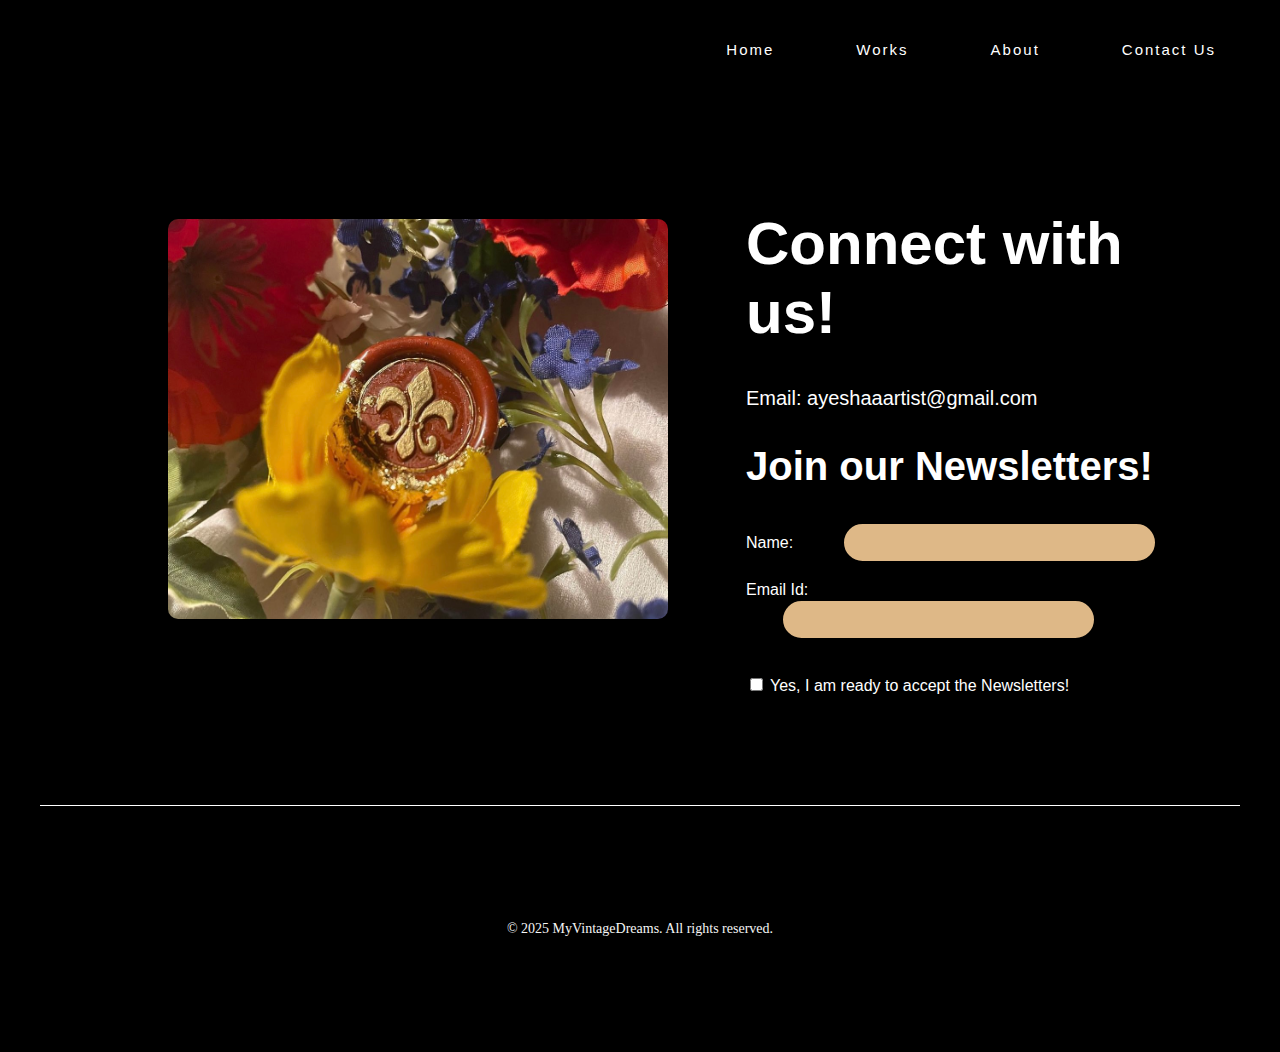
<file: contact.html>
<!DOCTYPE html>
<html lang="en">
<head>
    <meta charset="UTF-8">
    <meta http-equiv="X-UA-Compatible" content="IE=edge">
    <meta name="viewport" content="width=device-width, initial-scale=1.0">
    <title>Contact page</title>
    <link rel="stylesheet" href="styles4.css">
    <link href="https://api.fontshare.com/v2/css?f[]=clash-grotesk@300&display=swap" rel="stylesheet">
    <link href="https://api.fontshare.com/v2/css?f[]=stardom@400&display=swap" rel="stylesheet">
</head>
<body>

    <!-- Navbar Menu -->
    <div class="menu">
        <!-- Go to Home page through navbar -->
        <div id="home">
            <button id="btn">
                <a href="index.html" id="btn">Home</a>
            </button>
        </div>

        <!-- Go to Work section through navbar -->
        <div id="work">
            <button id="btn">
              <a id="btn" href="index.html#projects-section" 
              onclick="document.getElementById('projects-section').scrollIntoView({behavior: 'smooth'});">
              Works</a>
            </button>
          </div>

        <!-- Go to About us page through navbar -->
        <div id="about">
            <button id="btn">
              <a href="about.html" id="btn">About</a>
            </button>
          </div>

        <!-- Go to Contact us page through navbar -->
        <div id="contact">
          <button id="btn">
            <a id="btn" rel="stylesheet" href="contact.html">Contact Us</a>
          </button>
        </div>
    </div>

<div class="flex-container">
    <div class="img">
        <img src="IMG_8656 copy.jpeg" alt="img">
    </div>

    <div class="container">
    <form action="">
        <h1>Connect with us!</h1>
        <p class="email">Email: ayeshaaartist@gmail.com</p>

        <h2>Join our Newsletters!</h2>
        <label for="name">Name:</label>
        <input type="text" id="name" required>
        <br><br>
        <label for="email">Email Id:</label>
        <input type="email" id="email" required>
        <br><br>
        <input type="checkbox" id="agree">
        <label for="tick">Yes, I am ready to accept the Newsletters!</label>
    </form>
    </div>
</div>

<hr>
    
    <footer >
      © 2025 MyVintageDreams. All rights reserved.
   </footer>
   
</body>
</html>
</file>
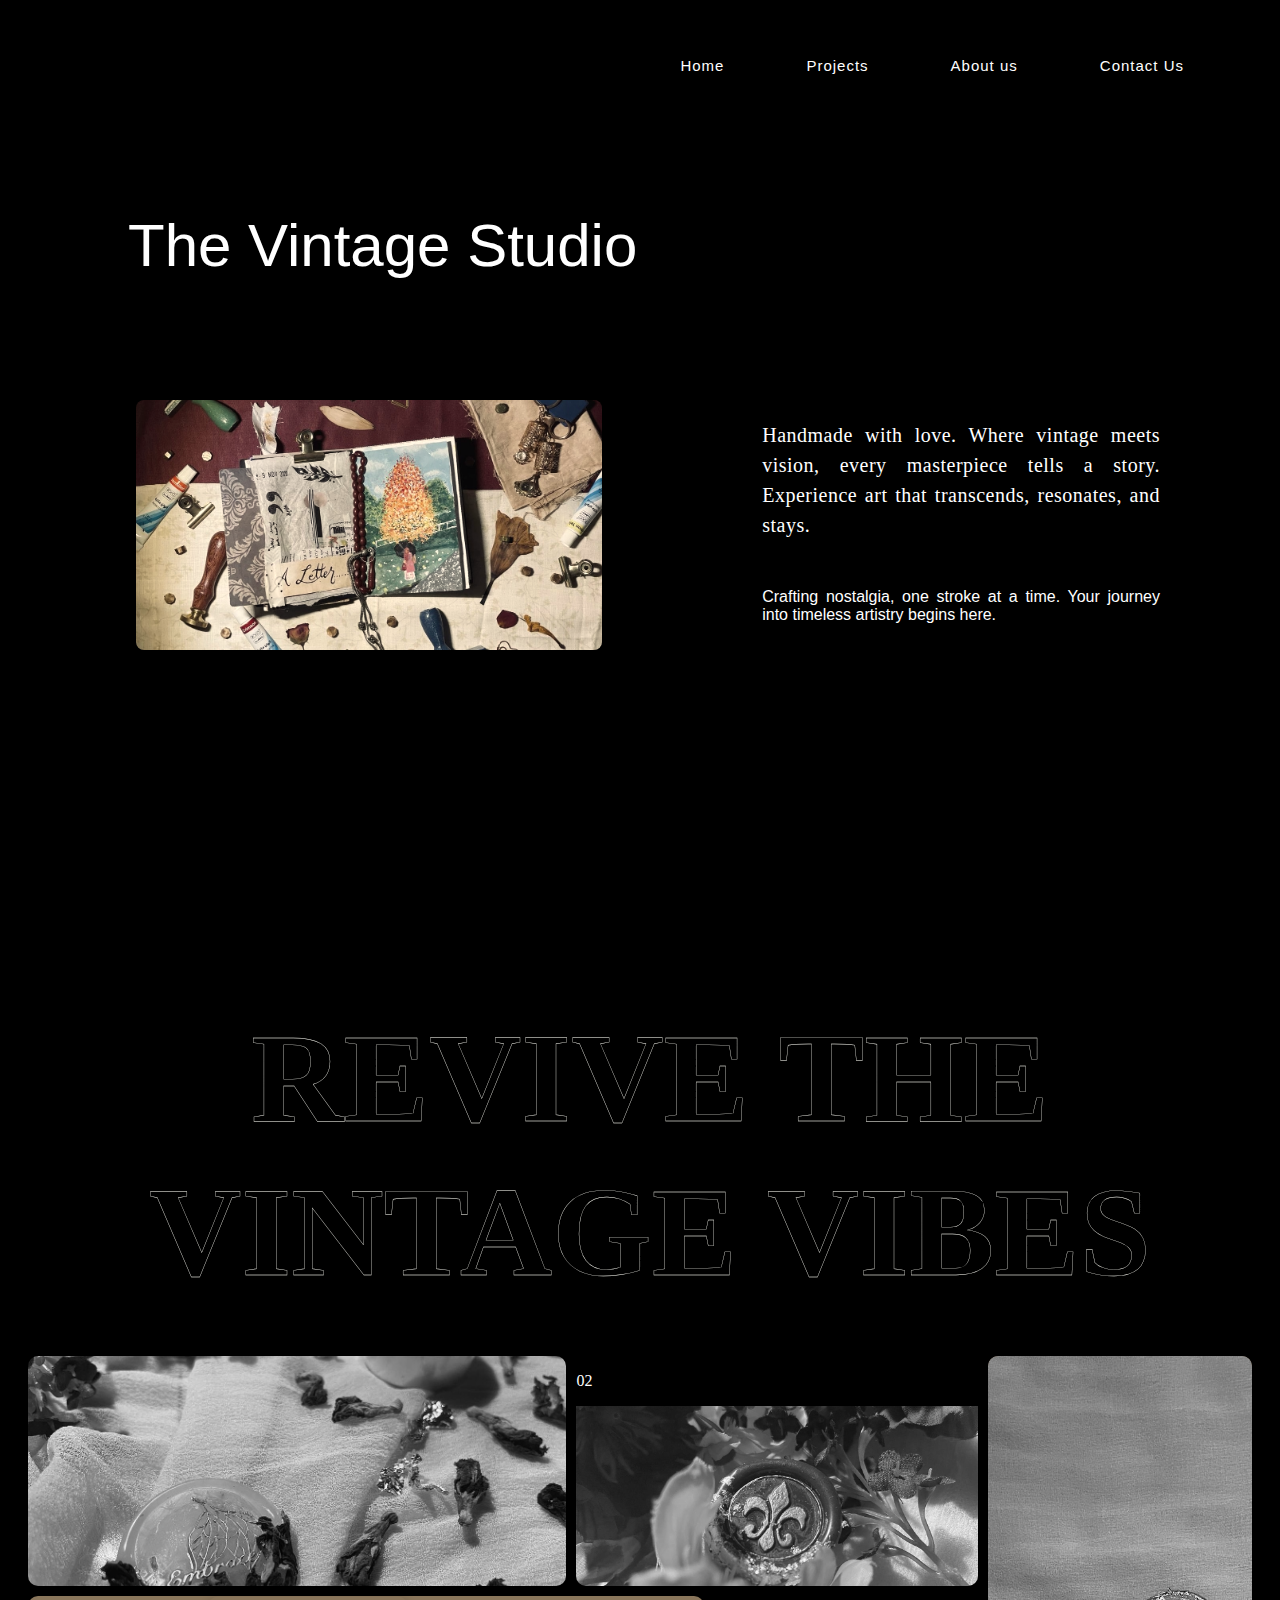
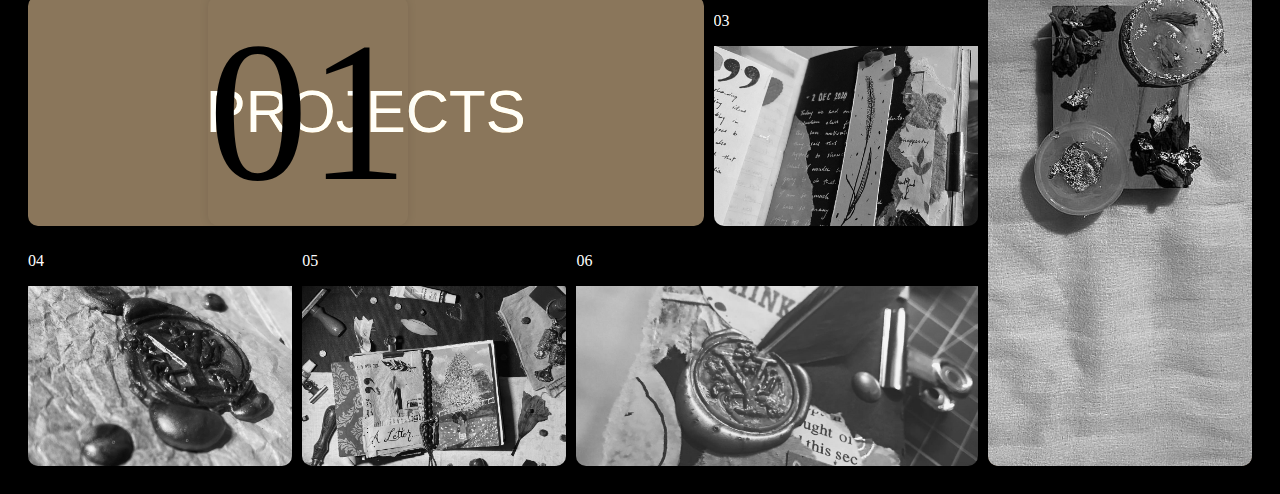
<file: indexx.html>
<!DOCTYPE html>
<html lang="en">
<head>
    <meta charset="UTF-8">
    <meta http-equiv="X-UA-Compatible" content="IE=edge">
    <meta name="viewport" content="width=device-width, initial-scale=1.0">
    <title>The Vintage Studio</title>
    <link rel="stylesheet" href="stylesx.css">
    <link href="https://api.fontshare.com/v2/css?f[]=stardom@400&display=swap" rel="stylesheet">
    <link href="https://api.fontshare.com/v2/css?f[]=clash-grotesk@300&display=swap" rel="stylesheet">
    <link href="https://api.fontshare.com/v2/css?f[]=gambarino@400&display=swap" rel="stylesheet">
    <link href="https://api.fontshare.com/v2/css?f[]=general-sans@200&display=swap" rel="stylesheet">
    <link href="https://api.fontshare.com/v2/css?f[]=melodrama@700&display=swap" rel="stylesheet">
</head>
<body>
    <div class="navbar">
        <p class="homepage">
            <button class="abt-btn">
                <a href="">Home</a>
            </button>
        </p>

        <p class="projects">
            <button class="abt-btn">
                <a href="">Projects</a>
            </button>
        </p>

        <p class="about">
            <button class="abt-btn"> 
                <a href="">About us</a>
            </button>
        </p>

        <p class="contact">
            <button class="abt-btn">
                <a href="">Contact Us</a>
            </button>
        </p>
    </div>

    <section class="hero">
        <h1 class="heading">The Vintage Studio</h1>

        <div class="hero-container">
            <img src="IMG_8683 copy.jpeg" alt="" class="img1">

            <div class="hero-text">
                <p class="text1">
                    Handmade with love. Where vintage meets vision, every masterpiece tells a story. Experience art that transcends, resonates, and stays.
                </p>
                <p class="text2">
                    Crafting nostalgia, one stroke at a time. Your journey into timeless artistry begins here.
                </p>
            </div>
        </div>
    </section>

    

    <div class="tagline1">
        <h1 class="hero-line">REVIVE THE VINTAGE VIBES</h1>
    </div>


    <!-- About us button -->
    



    <section>
        <div class="bento-grid" id="projects-section">

            <a href="index2.html" class="grid1">
              <div class="content">
                <p class="sno">01</p>
              </div>
              <img src="IMG_8654 copy.jpeg" alt="Image 1">
            </a>
    
            <a href="index3.html" class="grid2">
              <div class="content2">
                <p class="sno">02</p>
              </div>
              <img src="IMG_8656 copy.jpeg" alt="Image 2">
            </a>
    
            <div class="grid3">
              <div class="display">
                <img src="IMG_8662 copy.jpeg" alt="Image 3">
              </div>
            </div>
    
            <div class="grid4">
              <div class="display">
                <h2>PROJECTS</h2>
              </div>
            </div>
    
            <a href="index4.html" class="grid5">
              <div class="content5">
                <p class="sno">03</p>
              </div>
              <img src="IMG_8677 copy.jpeg" alt="Image 5">
            </a>
    
            <a href="index4.html" class="grid6">
              <div class="content4">
                <p class="sno">04</p>
                <p class="text"></p>
              </div>
              <img src="IMG_8681 copy.jpeg" alt="Image 6">
            </a>
    
            <a href="index4.html" class="grid7">
              <div class="content6">
                <p class="sno">05</p>
              </div>
              <img src="IMG_8683 copy.jpeg" alt="Image 7">
            </a>
    
            <a href="index4.html" class="grid8">
              <div class="content7">
                <p class="sno">06</p>
              </div>
              <img src="IMG.jpg" alt="Image 8">
            </a>
    
        </div>
    </section>

    <!-- <section>
        <div class="tagline">
            <h2 class="h4">#DESIGNED BEYOND ORDINARY</h1>
        </div>
    </section>

    <hr>
    <footer >
        © 2025 MyVintageDreams. All rights reserved.
    </footer> -->

  

</body>
</html>
</file>
<file: styles4.css>
body{
    background-color: #000000;
}

html{
  scroll-behavior: smooth;
}

.menu{
    font-family: 'Clash Grotesk', sans-serif;
    font-size: 15px;
    font-weight: lighter;
    letter-spacing: 2px;
    margin-top: 40px;
    display: flex;
    justify-content: flex-end; /* Align items to the right */
    align-items: center;
    gap: 70px;
    padding: 0 50px; /* Add some space from edges */
    color: white;
    flex-wrap: wrap;
  }


.menu #btn:hover {
  color: burlywood;
  transition: 0.3s ease;
}
  
  @media (max-width: 1024px) {
    .menu {
      gap: 40px;
      font-size: 14px;
      padding: 0 30px;
    }
  }
  
  @media (max-width: 768px) {
    .menu {
      flex-direction: column;
      align-items: center;
      gap: 20px;
    }
  }  

  #btn{
    background: #000000;
    border: none;
    font-size: 15px;
    font-weight: lighter;
    letter-spacing: 2px;
    color: white;
    font-family: 'Clash Grotesk', sans-serif;
    font-style: normal;
    text-decoration: none;
  }

.flex-container {
  margin: 100px;
  display: flex;
  justify-content: space-between;
  gap: 8px;
}

.img{
  margin: 60px;
}

img{
  height: 400px;
  width: 500px;
  box-sizing: border-box;
  border-radius: 10px;
}

.container{
  margin: 10px;
  width: 100%;
  height: 100%;
  color: white;
  justify-content:left;
}

h1{
  font-family: 'Stardom', sans-serif;
  font-size: 60px;
}

p{
  font-family: 'Clash Grotesk', sans-serif;
  font-size: 20px;
}

h2{
  font-family: 'Clash Grotesk', sans-serif;
  font-size: 40px;
}

label{
  font-family: 'Clash Grotesk', sans-serif;
}

input[type=text], [type=email]{
  margin-left: 35px;
  background-color: burlywood;
  width: 70%;
  height: 30%;
  border: 2px solid;
  border-radius: 50px;
  box-shadow: none;
  padding: 10px;
  font-family: 'Clash Grotesk', sans-serif;
  font-size: 15px;
}

input[type=text]{
  margin-left: 45px;
}

#agree{
  margin-top: 20px;
}

/* Easy copyright footer */

hr{
  border: none;
  border-top:1px solid white;
  width: 95%;
  margin: 20px auto;
}

footer{
  margin: 100px;
  text-align:center; 
  padding:15px 0; 
  font-size:14px; 
  color:whitesmoke; 
}
</file>
<file: stylesx.css>
body{
    background-color: black;
    color: white;
    box-sizing: border-box;
    overflow-x: hidden;
}

html{
  scroll-behavior: smooth;
}

.navbar{
    margin-top: 40px;
    margin-right: 2em;
    display: flex;
    flex-wrap: wrap;
    justify-content: flex-end;
    align-items: center;
    gap: 70px;
    padding: 0 50px;
    color: white;
}

a{
    text-decoration: none;
    color: white;
}

.abt-btn{
  background: black;
  border: none;
  font-size: 15px;
  font-weight: lighter;
  letter-spacing: 1px;
  font-family: 'Clash Grotesk', sans-serif;
  font-style: normal;
  border: none;
}

/* Hero section begins */
/* The heading and the flex section */

.hero{
    height: 90vh;
    width: 100vw;
}

.heading{
    font-family: 'Stardom', sans-serif;
    font-weight: lighter;
    margin: 2em;
    font-size: 60px;
}

/* This includes the entire Hero section except the title/heading */

.hero-container{
    margin-left: 10%;
    margin-right: 10%;
    display: flex;
    justify-content: space-around;
    gap: 10em;
}

.hero-text{
    text-align: justify;
    width: 50vw;
}

.img1{
    height: 250px;
    width: 750px;
    object-fit: cover;
    filter: sepia(30%);
    border-radius: 8px;
}

.text1{
    font-family: 'Gambarino', serif;
    font-size: 20px;
    letter-spacing: 0.5px;
    line-height: 1.5;
    font-style: bold;
}

.text2{
    margin-top: 3em;
    font-family: 'General Sans', sans-serif;
    font-weight: lighter;
    font-size: 1em;
}

/* Revive the vintage vibes tagline */

.tagline1{
    display: flex;
    justify-content: center;
    align-items: center;
    height: 30vh;
    width: 100%;
    margin: 0;
    padding: 0 10px 0 10px;
    text-align: center;
  }

  .hero-line{
    font-family: 'Melodrama', serif;
    color: black;
    /* font-size: clamp(2rem, 8vw, 6rem); */
    font-size: 8em;
    line-height: 1.2;
    font-weight: 600;
    background: url(IMG_8656\ copy.jpeg);
    background-size: cover;
    background-attachment: fixed;
    -webkit-background-clip: text;
    -webkit-text-fill-color: transparent;
    -webkit-text-stroke: 0.3px white;
    filter: sepia(50%);
  }
  
/* About button */


/* Bento Grid */

.bento-grid{
  margin-top: 45px;
  max-width: 100%;
  display: grid;
  grid-template-columns: repeat(9, 1fr);
  grid-auto-rows: minmax(100px, 230px);
  grid-gap: 10px;
  padding: 20px;
  position: relative;
}

.bento-grid a{
  display: block;
  overflow: hidden;
  border-radius: 10px;
  box-shadow: 0 0 10px rgba(0, 0, 0, 0.1);
  transition: filter 0.5s ease;
  text-decoration: none;
  color: inherit;
}

.bento-grid a:hover {
  filter: brightness(100%);
}

.bento-grid img{
  width: 100%;
  height: 100%;
  object-fit: cover;
  filter: grayscale(200%);
  transition: filter 0.3s ease;
}

.bento-grid a:hover img{
  filter: sepia(50%);
}

.bento-grid .content{
  font-family: "Instrument Serif", serif;
  font-style: normal;
  gap: 60px;
  position: absolute;
  top: 50%;
  left: 23.75%;
  transform: translate(-50%, -50%);
  text-align: center;
  z-index: 1;
}

.bento-grid .content p{
  margin: 0;
  color: white;
  font: 20px;
}

.bento-grid .content .sno {
  font-size: 200px;
  color: black;
}





.bento-grid a:nth-child(1) {
  grid-column: 1/5;
  grid-row: 1/1;
}

.bento-grid a:nth-child(2) {
  grid-column: 5/8;
  grid-row: 1;
}

.bento-grid div:nth-child(3) {
  grid-column: 8/10;
  grid-row: 1/4;
}

.bento-grid div:hover img {
  filter: sepia(40%);
  border-radius: 10px;
}

.bento-grid div {
  display: block;
  overflow: hidden;
  border-radius: 10px;
  box-shadow: 0 0 10px rgba(0, 0, 0, 0.1);
  transition: filter 0.5s ease;
}

.bento-grid div:nth-child(4) {
  grid-column: 1/6;
  grid-row: 2/2;
}

.bento-grid div:nth-child(4) {
  filter: sepia(40%);
}

.bento-grid .display {
  display: flex;
  align-items: center;
  justify-content: center;
  height: 100%;
  border-radius: 8px;
  box-shadow: 0 0 10px rgba(0, 0, 0, 0.1);
  background-color: #826c52; /* Set your desired background color */
}

.bento-grid .display h2 {
  font-family: "overpass-mono-variable", sans-serif;
  font-variation-settings: "wght" 50;
  font-weight: 400;
  font-size: 60px;
  color: white;
}

.bento-grid a:nth-child(5) {
  grid-column: 6/8;
  grid-row: 2;
}

.bento-grid a:nth-child(6) {
  grid-column: 1/3;
  grid-row: 3;
}

.bento-grid a:nth-child(7) {
  grid-column: 3/5;
  grid-row: 3;
}

.bento-grid a:nth-child(8) {
  grid-column: 5/8;
  grid-row: 3;
}
</file>
